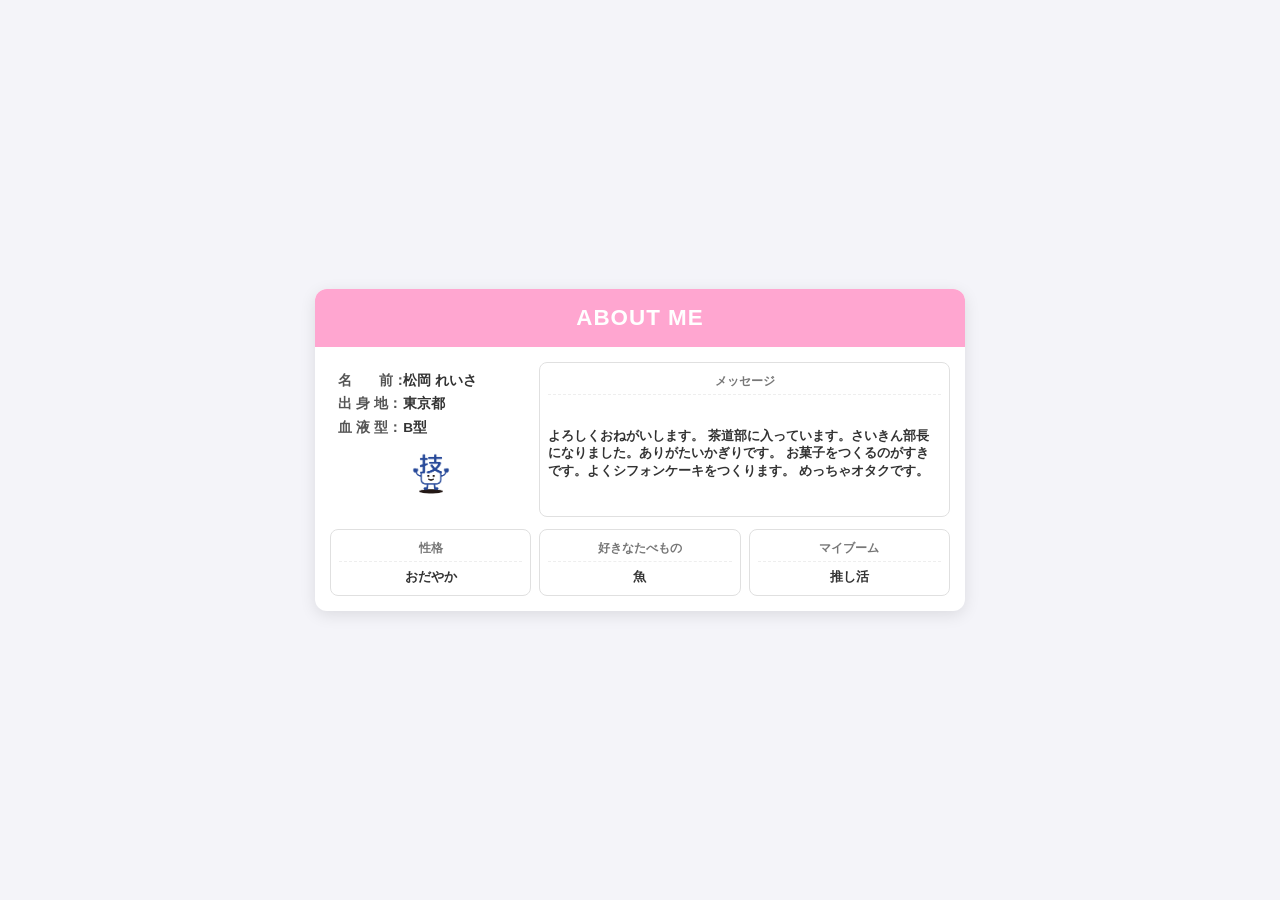
<file: AR_Profile03/index.html>
<!DOCTYPE html>
<html lang="ja">
<head>
    <meta charset="UTF-8">
    <meta name="viewport" content="width=device-width, initial-scale=1.0">
    <title>ABOUT ME</title>
    <link rel="stylesheet" href="style.css">
</head>
<body>
    <div class="profile-card">
        <header class="card-header">
            ABOUT ME
        </header>

        <div class="card-body">
            <!-- 上部セクション -->
            <div class="top-section">
                <!-- 左：基本情報と技ちゃん -->
                <div class="grid-item info-item">
                    <div class="info-text-stack">
                        <div class="info-row">
                            <span class="label">名&emsp;&emsp;前：</span>
                            <span class="value">松岡 れいさ</span>
                        </div>
                        <div class="info-row">
                            <span class="label">出&nbsp;身&nbsp;地：</span>
                            <span class="value">東京都</span>
                        </div>
                        <div class="info-row">
                            <span class="label">血&nbsp;液&nbsp;型：</span>
                            <span class="value">B型</span>
                        </div>
                    </div>
                    <!-- 技ちゃん画像 -->
                    <div class="character-image">
                        <img src="Gichan.gif" alt="技ちゃん"> 
                    </div>
                </div>

                <!-- 右：メッセージ枠 -->
                <div class="grid-item message-item">
                    <div class="item-title">メッセージ</div>
                    <div class="message-inner">
                        <div class="item-content">よろしくおねがいします。
                            茶道部に入っています。さいきん部長になりました。ありがたいかぎりです。
                            お菓子をつくるのがすきです。よくシフォンケーキをつくります。
                            めっちゃオタクです。
                        </div>
                    </div>
                </div>
            </div>

            <!-- 下部グリッドセクション（3分割） -->
            <div class="profile-grid">
                <div class="grid-item">
                    <div class="item-title">性格</div>
                    <div class="item-content">おだやか</div>
                </div>
                <div class="grid-item">
                    <div class="item-title">好きなたべもの</div>
                    <div class="item-content">魚</div>
                </div>
                <div class="grid-item">
                    <div class="item-title">マイブーム</div>
                    <div class="item-content">推し活</div>
                </div>
            </div>
        </div>
    </div>
</body>
</html>
</file>
<file: AR_Profile03/style.css>
* {
    box-sizing: border-box;
    margin: 0;
    padding: 0;
}

body {
    font-family: "Helvetica Neue", Arial, "Hiragino Kaku Gothic ProN", "Hiragino Sans", Meiryo, sans-serif;
    background-color: #f4f4f9;
    display: flex;
    justify-content: center;
    align-items: center;
    min-height: 100vh;
    padding: 10px;
}

/* プロフィールカード全体 */
.profile-card {
    width: 100%;
    max-width: 650px;
    background: #fff;
    border-radius: 12px;
    box-shadow: 0 4px 16px rgba(0,0,0,0.1);
    overflow: hidden;
}

/* ヘッダー */
.card-header {
    background-color: #ffa6d0;
    color: #fff;
    font-size: 1.4rem;
    font-weight: bold;
    text-align: center;
    padding: 16px;
    letter-spacing: 1px;
}

/* ボディ */
.card-body {
    padding: 15px;
    display: flex;
    flex-direction: column;
    gap: 12px;
}

/* 上部セクション */
.top-section {
    display: grid;
    grid-template-columns: repeat(3, 1fr);
    gap: 8px;
    align-items: stretch;
}

/* 左：基本情報エリア */
.info-item {
    border: none !important;
    background: transparent !important;
    padding: 4px 2px;
    display: flex;
    flex-direction: column;
    justify-content: space-between;
    align-items: center;
}

.info-text-stack {
    display: flex;
    flex-direction: column;
    gap: 6px;
    white-space: nowrap;
    width: 100%;
}

.info-row {
    font-size: 0.85rem;
    line-height: 1.3;
    display: flex;
    align-items: center;
}

.label {
    font-weight: bold;
    color: #555;
    display: inline-block;
    width: 4.8em;
}

.value {
    color: #333;
    font-weight: bold; /* 太字を追加 */
}

/* 左下の技ちゃん画像 */
.character-image {
    display: flex;
    align-items: center;
    justify-content: center;
    margin-top: 6px;
}

.character-image img {
    max-width: 50px;
    height: auto;
    display: block;
}

/* 右：メッセージ枠 */
.message-item {
    grid-column: span 2;
    display: flex;
    flex-direction: column;
}

.message-inner {
    display: flex;
    align-items: center;
    justify-content: center;
    flex: 1;
    width: 100%;
    padding: 8px 0;
}

/* 下部グリッド */
.profile-grid {
    display: grid;
    grid-template-columns: repeat(3, 1fr);
    gap: 8px;
}

/* 枠線の共通スタイル */
.grid-item {
    border: 1px solid #e0e0e0;
    border-radius: 8px;
    padding: 10px 8px;
    background-color: #fff;
    display: flex;
    flex-direction: column;
    justify-content: center; /* 枠内を上下中央揃え */
}

/* 各項目のタイトル */
.item-title {
    font-size: 0.78rem;
    color: #777;
    margin-bottom: 6px;
    font-weight: bold;
    border-bottom: 1px dashed #eee;
    padding-bottom: 4px;
    width: 100%;
    text-align: center;
}

/* 本文：1行なら中央、改行（複数行）なら左揃え（上下も中央配置） */
.item-content {
    font-size: 0.82rem;
    font-weight: bold;
    color: #333;
    line-height: 1.35;
    word-break: break-word;
    width: fit-content;
    max-width: 100%;
    margin: auto; /* 上下左右の中央寄せ */
    text-align: left;
}
</file>
